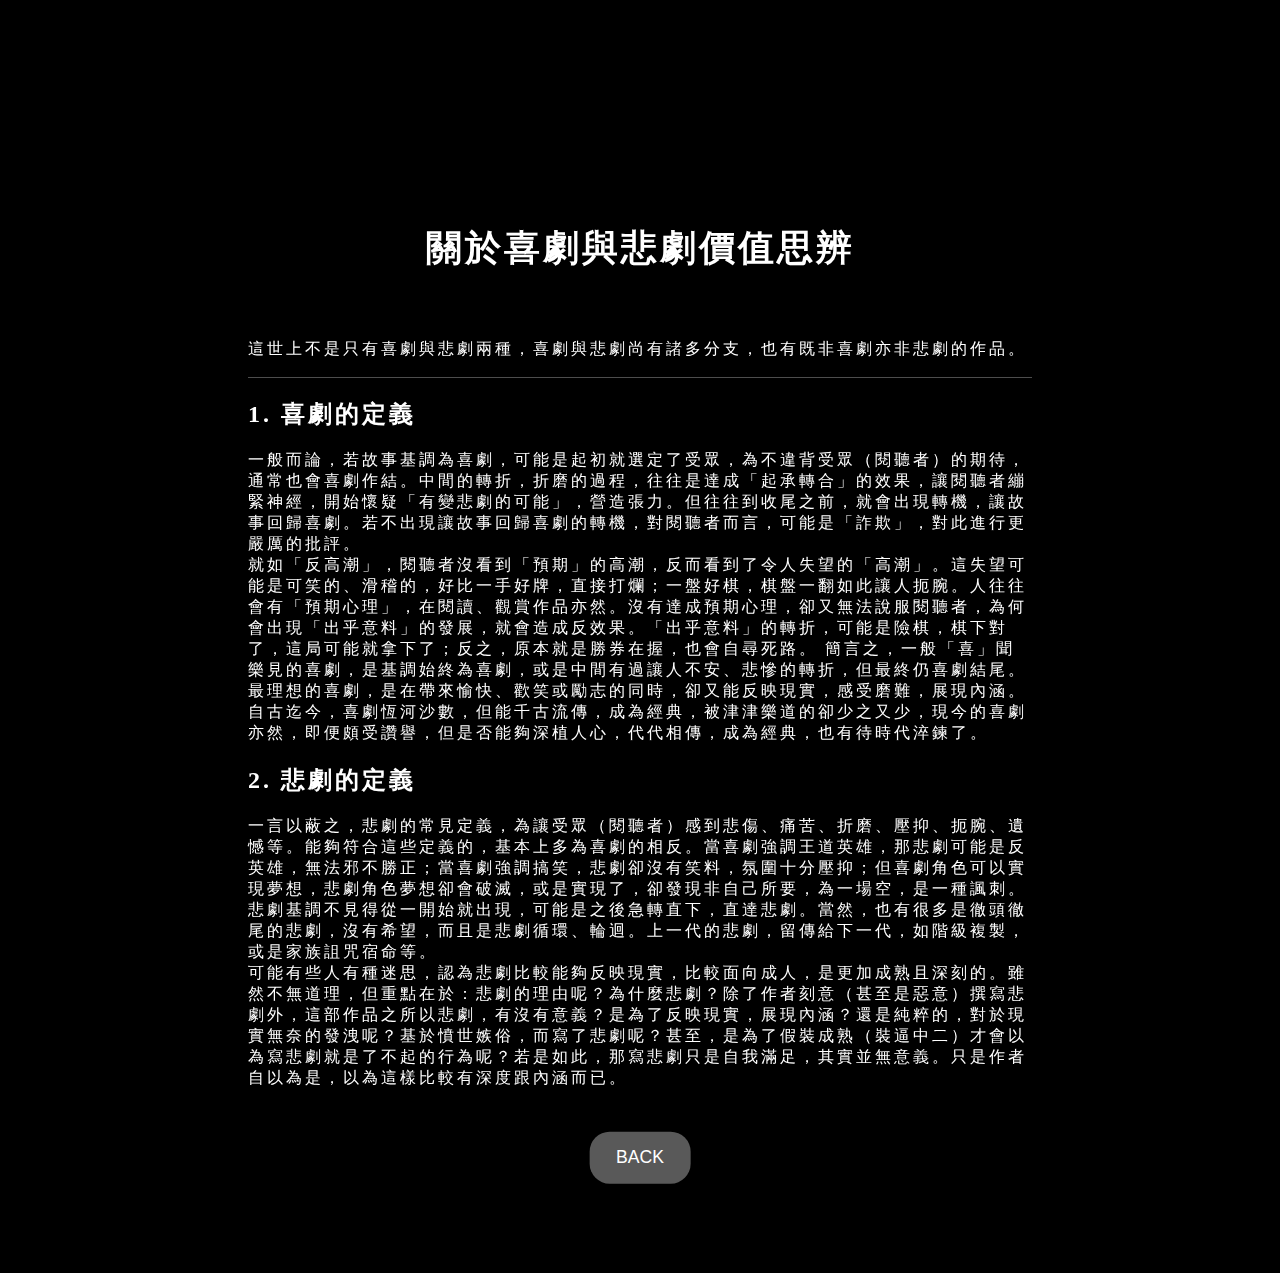
<file: website/comedy.html>
<!DOCTYPE html>
<html lang="en">

<head>
    <meta charset="UTF-8">
    <meta name="viewport" content="width=device-width, initial-scale=1.0">
    <title>Comedy-Frozen in Time</title>
    <link rel="stylesheet" href="style.css">

</head>

<body class="home">
   
    <div id="main">
        <div class="container">
            <div id="content">
                <section>
                    <header>
                        <h1>關於喜劇與悲劇價值思辨</h1>
                        <span>2023/10/27</span>
                    </header>
                    <p>這世上不是只有喜劇與悲劇兩種，喜劇與悲劇尚有諸多分支，也有既非喜劇亦非悲劇的作品。</p>
                    <hr>
                    <h2>1. 喜劇的定義</h2>
                    <p>一般而論，若故事基調為喜劇，可能是起初就選定了受眾，為不違背受眾（閱聽者）的期待，通常也會喜劇作結。中間的轉折，折磨的過程，往往是達成「起承轉合」的效果，讓閱聽者繃緊神經，開始懷疑「有變悲劇的可能」，營造張力。但往往到收尾之前，就會出現轉機，讓故事回歸喜劇。若不出現讓故事回歸喜劇的轉機，對閱聽者而言，可能是「詐欺」，對此進行更嚴厲的批評。
                        <br>就如「反高潮」，閱聽者沒看到「預期」的高潮，反而看到了令人失望的「高潮」。這失望可能是可笑的、滑稽的，好比一手好牌，直接打爛；一盤好棋，棋盤一翻如此讓人扼腕。人往往會有「預期心理」，在閱讀、觀賞作品亦然。沒有達成預期心理，卻又無法說服閱聽者，為何會出現「出乎意料」的發展，就會造成反效果。「出乎意料」的轉折，可能是險棋，棋下對了，這局可能就拿下了；反之，原本就是勝券在握，也會自尋死路。
                        簡言之，一般「喜」聞樂見的喜劇，是基調始終為喜劇，或是中間有過讓人不安、悲慘的轉折，但最終仍喜劇結尾。<br>最理想的喜劇，是在帶來愉快、歡笑或勵志的同時，卻又能反映現實，感受磨難，展現內涵。自古迄今，喜劇恆河沙數，但能千古流傳，成為經典，被津津樂道的卻少之又少，現今的喜劇亦然，即便頗受讚譽，但是否能夠深植人心，代代相傳，成為經典，也有待時代淬鍊了。
                    </p>
                    <h2>2. 悲劇的定義</h2>
                    <p>一言以蔽之，悲劇的常見定義，為讓受眾（閱聽者）感到悲傷、痛苦、折磨、壓抑、扼腕、遺憾等。能夠符合這些定義的，基本上多為喜劇的相反。當喜劇強調王道英雄，那悲劇可能是反英雄，無法邪不勝正；當喜劇強調搞笑，悲劇卻沒有笑料，氛圍十分壓抑；但喜劇角色可以實現夢想，悲劇角色夢想卻會破滅，或是實現了，卻發現非自己所要，為一場空，是一種諷刺。悲劇基調不見得從一開始就出現，可能是之後急轉直下，直達悲劇。當然，也有很多是徹頭徹尾的悲劇，沒有希望，而且是悲劇循環、輪迴。上一代的悲劇，留傳給下一代，如階級複製，或是家族詛咒宿命等。
                        <br>可能有些人有種迷思，認為悲劇比較能夠反映現實，比較面向成人，是更加成熟且深刻的。雖然不無道理，但重點在於：悲劇的理由呢？為什麼悲劇？除了作者刻意（甚至是惡意）撰寫悲劇外，這部作品之所以悲劇，有沒有意義？是為了反映現實，展現內涵？還是純粹的，對於現實無奈的發洩呢？基於憤世嫉俗，而寫了悲劇呢？甚至，是為了假裝成熟（裝逼中二）才會以為寫悲劇就是了不起的行為呢？若是如此，那寫悲劇只是自我滿足，其實並無意義。只是作者自以為是，以為這樣比較有深度跟內涵而已。
                    </p>
                </section>
            </div>
        </div>
        <a href=/index.html>
            <button>Back</button>
        </a>
    </div>
    <script type="text/javascript" src="/js/canvas-nest.js" count="90" color="75,255,231" opacity="0.5"></script>
    <canvas id="canvas-nest-15" width="1536" height="1070"
        style="position: fixed; top: 0px; left: 0px; z-index: -1; opacity: 0.5;"></canvas>
</body>

</html>
</file>
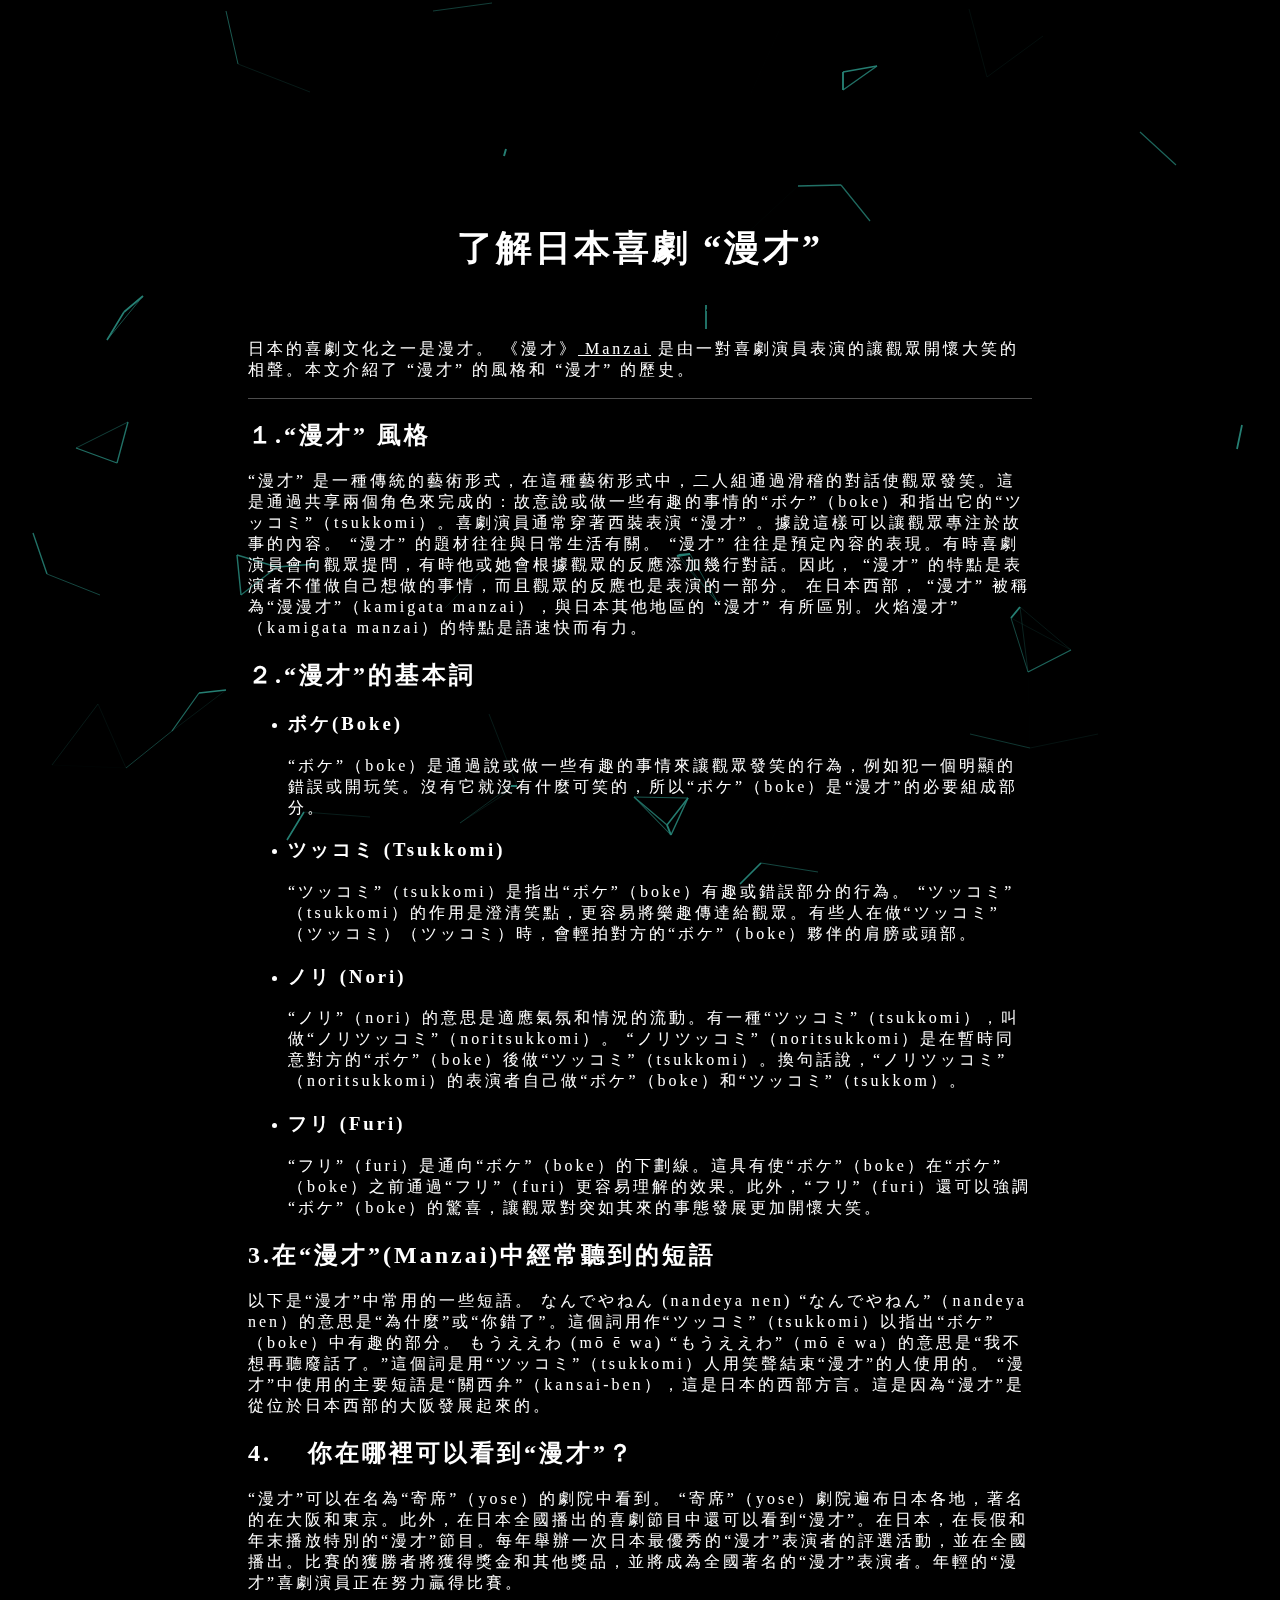
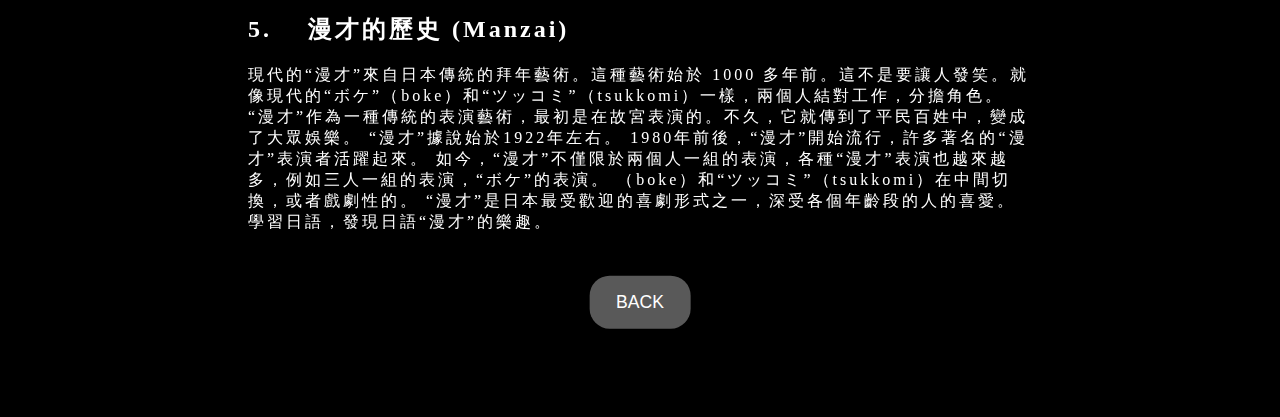
<file: website/indexMmanzai.html>
<!DOCTYPE html>
<html lang="en">

<head>
    <meta charset="UTF-8">
    <meta name="viewport" content="width=device-width, initial-scale=1.0">
    <title>Manzai-Frozen in Time</title>
    <script src="https://maxcdn.bootstrapcdn.com/bootstrap/3.4.1/js/bootstrap.min.js"></script>
	
    <link rel="stylesheet" href="style.css">

</head>

<body class="home">
    <div id="main">
        <div class="container">
            <div id="content">
                <section>
                    <header>
                        <h1>了解日本喜劇 “漫才” </h1>
                        <span>2023/10/26</span>
                    </header>
                    <p>日本的喜劇文化之一是漫才。
                        《漫才》<a href="https://en.wikipedia.org/wiki/Manzai"> Manzai</a> 是由一對喜劇演員表演的讓觀眾開懷大笑的相聲。本文介紹了 “漫才”
                        的風格和 “漫才” 的歷史。</p>
                    <hr>
                    <h2>１.“漫才” 風格</h2>
                    <p> “漫才”
                        是一種傳統的藝術形式，在這種藝術形式中，二人組通過滑稽的對話使觀眾發笑。這是通過共享兩個角色來完成的：故意說或做一些有趣的事情的“ボケ”（boke）和指出它的“ツッコミ”（tsukkomi）。喜劇演員通常穿著西裝表演
                        “漫才” 。據說這樣可以讓觀眾專注於故事的內容。

                        “漫才” 的題材往往與日常生活有關。
                        “漫才” 往往是預定內容的表現。有時喜劇演員會向觀眾提問，有時他或她會根據觀眾的反應添加幾行對話。因此， “漫才” 的特點是表演者不僅做自己想做的事情，而且觀眾的反應也是表演的一部分。

                        在日本西部， “漫才” 被稱為“漫漫才”（kamigata manzai），與日本其他地區的 “漫才” 有所區別。火焰漫才”（kamigata
                        manzai）的特點是語速快而有力。</p>
                    <h2>２.“漫才”的基本詞</h2>
                    <ul>
                        <li>
                            <h3>ボケ(boke)</h3>
                            <p>“ボケ”（boke）是通過說或做一些有趣的事情來讓觀眾發笑的行為，例如犯一個明顯的錯誤或開玩笑。沒有它就沒有什麼可笑的，所以“ボケ”（boke）是“漫才”的必要組成部分。</p>
                        </li>
                        <li>
                            <h3>ツッコミ (tsukkomi)</h3>
                            <p> “ツッコミ”（tsukkomi）是指出“ボケ”（boke）有趣或錯誤部分的行為。
                                “ツッコミ”（tsukkomi）的作用是澄清笑點，更容易將樂趣傳達給觀眾。有些人在做“ツッコミ”（ツッコミ）（ツッコミ）時，會輕拍對方的“ボケ”（boke）夥伴的肩膀或頭部。
                            </p>
                        </li>
                        <li>
                            <h3>ノリ (nori)</h3>
                            <p> “ノリ”（nori）的意思是適應氣氛和情況的流動。有一種“ツッコミ”（tsukkomi），叫做“ノリツッコミ”（noritsukkomi）。
                                “ノリツッコミ”（noritsukkomi）是在暫時同意對方的“ボケ”（boke）後做“ツッコミ”（tsukkomi）。換句話說，“ノリツッコミ”（noritsukkomi）的表演者自己做“ボケ”（boke）和“ツッコミ”（tsukkom）。
                            </p>
                        </li>
                        <li>
                            <h3>フリ (furi)</h3>
                            <p> “フリ”（furi）是通向“ボケ”（boke）的下劃​​線。這具有使“ボケ”（boke）在“ボケ”（boke）之前通過“フリ”（furi）更容易理解的效果。此外，“フリ”（furi）還可以強調“ボケ”（boke）的驚喜，讓觀眾對突如其來的事態發展更加開懷大笑。
                            </p>
                        </li>
                    </ul>





                    <h2>3.在“漫才”(manzai)中經常聽到的短語</h2>
                    <p>以下是“漫才”中常用的一些短語。

                        なんでやねん (nandeya nen)
                        “なんでやねん”（nandeya nen）的意思是“為什麼”或“你錯了”。這個詞用作“ツッコミ”（tsukkomi）以指出“ボケ”（boke）中有趣的部分。

                        もうええわ (mō ē wa)
                        “もうええわ”（mō ē wa）的意思是“我不想再聽廢話了。”這個詞是用“ツッコミ”（tsukkomi）人用笑聲結束“漫才”的人使用的。

                        “漫才”中使用的主要短語是“關西弁”（kansai-ben），這是日本的西部方言。這是因為“漫才”是從位於日本西部的大阪發展起來的。</p>
                    <h2>4.　 你在哪裡可以看到“漫才”？</h2>
                    <p>“漫才”可以在名為“寄席”（yose）的劇院中看到。
                        “寄席”（yose）劇院遍布日本各地，著名的在大阪和東京。此外，在日本全國播出的喜劇節目中還可以看到“漫才”。在日本，在長假和年末播放特別的“漫才”節目。每年舉辦一次日本最優秀的“漫才”表演者的評選活動，並在全國播出。比賽的獲勝者將獲得獎金和其他獎品，並將成為全國著名的“漫才”表演者。年輕的“漫才”喜劇演員正在努力贏得比賽。
                    </p>
                    <h2>5.　 漫才的歷史 (manzai)</h2>
                    <p>現代的“漫才”來自日本傳統的拜年藝術。這種藝術始於 1000
                        多年前。這不是要讓人發笑。就像現代的“ボケ”（boke）和“ツッコミ”（tsukkomi）一樣，兩個人結對工作，分擔角色。

                        “漫才”作為一種傳統的表演藝術，最初是在故宮表演的。不久，它就傳到了平民百姓中，變成了大眾娛樂。 “漫才”據說始於1922年左右。

                        1980年前後，“漫才”開始流行，許多著名的“漫才”表演者活躍起來。

                        如今，“漫才”不僅限於兩個人一組的表演，各種“漫才”表演也越來越多，例如三人一組的表演，“ボケ”的表演。
                        （boke）和“ツッコミ”（tsukkomi）在中間切換，或者戲劇性的。

                        “漫才”是日本最受歡迎的喜劇形式之一，深受各個年齡段的人的喜愛。 學習日語，發現日語“漫才”的樂趣。</p>
                </section>
            </div>
        </div>
        <a href=/index.html>
            <button>Back</button>
        </a>
    </div>
    <script type="text/javascript" src="/js/canvas-nest.js" count="90" color="75,255,231" opacity="0.5"></script>
    <canvas id="canvas-nest-15" width="1536" height="1070"
        style="position: fixed; top: 0px; left: 0px; z-index: -1; opacity: 0.5;"></canvas>
   
</body>

</html>
</file>
<file: website/style.css>
body{
    background-color: rgb(0, 0, 0);
}

select {
	font-family: 'CHIRONSUNGHK', 'Arimo', sans-serif;
	font-size: 11pt;
	line-height: 1.75em;
	color: #ffffff;
}
h1,
h2,
h3,
h4,
h5,
h6 {
	text-transform: capitalize;
	font-weight: bold;
    color: #ffffff;
}

p,
ul,
ol,
dl,
table {
	margin-bottom: 1em;
    color: #ffffff;
}
h1{
    font-size: 36px;
}
p a{
    color: inherit;
}
header {
	margin-bottom: 1em;
}

span{
    display: block;
	margin: 0.8em 0 0 0;
	padding: 0 0 0.5em 0;
    letter-spacing: 15px;
}
#main{
    padding: 10em 15em;
	
}
#content{
    letter-spacing: 3px;
    padding-top: 2em;
}
#content header{
    text-align: center;
    margin-bottom: 1em ;
}

#content header h2
	{
		font-size: 3em;
	}
    hr {
        border: 0;
        height: 0;
        border-top: 1px solid rgba(0,0,0,0.1);
        border-bottom: 1px solid rgba(255,255,255,0.3);
    }

    button {
        
        left: 50%;
        
        transform: translate(-50%, -50%);

        position: absolute;
        display: inline-block;
        margin-top: 3em;
        padding: 0.90em 1.5em;
        background: #595959;
        border-radius: 20px;
        text-transform: uppercase;
        font-size: 1.1em;
        color: #FFF;
        justify-content: center;
        margin-bottom: 3em;
        border: #595959;
    
    }
    
    button:hover {
        background: #A69785;
        color: #FFF !important;
    }
</file>
